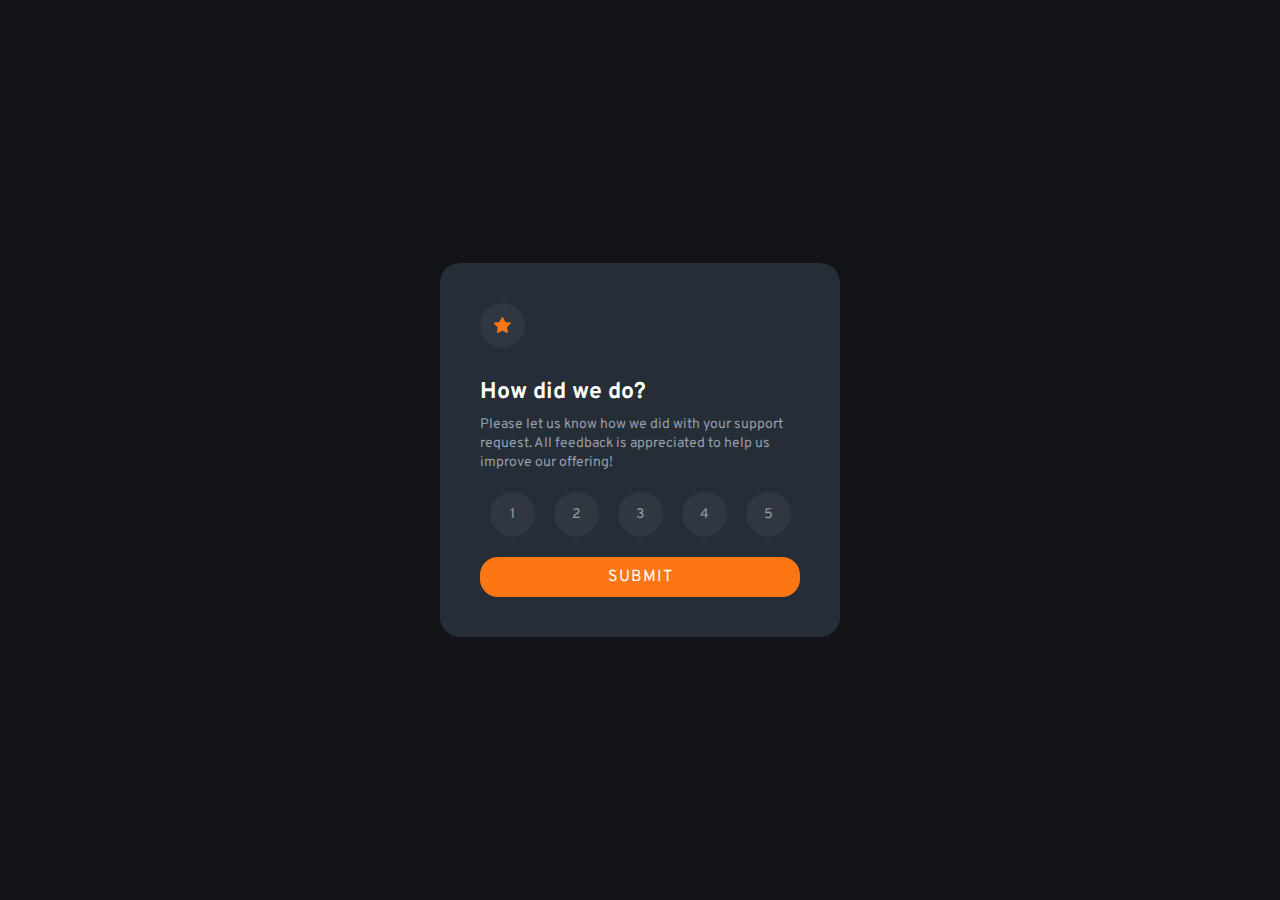
<file: index.html>
<!DOCTYPE html>
<html lang="pt-br">
<head>
  <meta charset="UTF-8">
  <meta name="viewport" content="width=device-width, initial-scale=1.0"> 
  <link rel="icon" type="image/png" sizes="32x32" href="./images/favicon-32x32.png">
  <link rel="stylesheet" href="css/style.css">
</head>
<title>Interactive rating</title>
<body>
  <main class="container">
    <section class="top-section">
      <div class="svg-container">
        <svg width="17" height="16" xmlns="http://www.w3.org/2000/svg"><path d="m9.067.43 1.99 4.031c.112.228.33.386.58.422l4.45.647a.772.772 0 0 1 .427 1.316l-3.22 3.138a.773.773 0 0 0-.222.683l.76 4.431a.772.772 0 0 1-1.12.813l-3.98-2.092a.773.773 0 0 0-.718 0l-3.98 2.092a.772.772 0 0 1-1.119-.813l.76-4.431a.77.77 0 0 0-.222-.683L.233 6.846A.772.772 0 0 1 .661 5.53l4.449-.647a.772.772 0 0 0 .58-.422L7.68.43a.774.774 0 0 1 1.387 0Z" fill="#FC7614"/></svg>
      </div>
      <h1 class="ts-title">How did we do?</h1>
      <p class="ts-paragraph">
        Please let us know how we did with your support request. All feedback is appreciated
        to help us improve our offering!
      </p>
    </section>
    <section class="bottom-section">
      <ul class="bs-list">
        <li class="bs-list-number" data-rate="1">1</li>
        <li class="bs-list-number" data-rate="2">2</li>
        <li class="bs-list-number" data-rate="3">3</li>
        <li class="bs-list-number" data-rate="4">4</li>
        <li class="bs-list-number" data-rate="5">5</li>
      </ul>
      <a href="thank-you.html" class="bs-button">SUBMIT</a>
    </section>
  </main>
  <script src="main.js"></script>
</body>
</html>
</file>
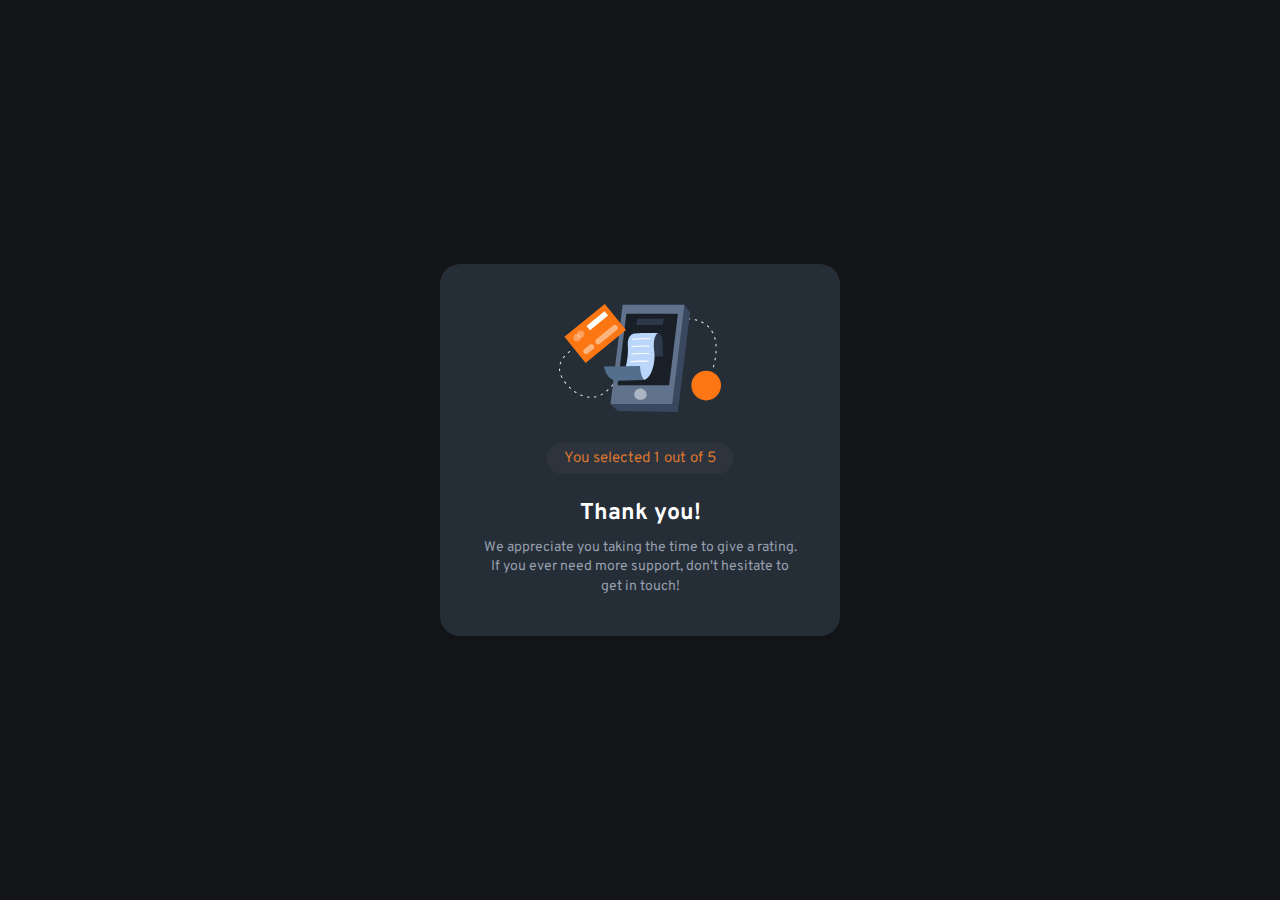
<file: nextPage.html>
<!DOCTYPE html>
<html lang="pt-br">
<head>
  <meta charset="UTF-8">
  <meta name="viewport" content="width=device-width, initial-scale=1.0"> 
  <link rel="icon" type="image/png" sizes="32x32" href="./images/favicon-32x32.png">
  <link rel="stylesheet" href="nextPage.css">
</head>
<body>
  <main class="container">
      <div class="svg-container">
        <svg width="162" height="108" xmlns="http://www.w3.org/2000/svg"><g fill="none"><path d="M30 93.744h-.044a23.456 23.456 0 0 1-1.61-.189.543.543 0 0 1 .155-1.076c.52.076 1.04.135 1.563.178a.538.538 0 0 1-.043 1.076l-.022.01Zm5.37-.205a.538.538 0 0 1-.08-1.076 19.51 19.51 0 0 0 1.54-.306.536.536 0 0 1 .645.403.538.538 0 0 1-.397.646c-.537.129-1.074.236-1.611.323l-.097.01Zm-12.137-1.312a.536.536 0 0 1-.183-.033 24.346 24.346 0 0 1-1.525-.608.539.539 0 0 1 .424-.99c.483.21.983.404 1.472.587a.538.538 0 0 1-.188 1.044Zm18.759-.829a.538.538 0 0 1-.242-1.022c.467-.226.934-.479 1.39-.742a.536.536 0 1 1 .538.93c-.478.275-.967.538-1.45.78a.536.536 0 0 1-.258.054h.022Zm-24.994-2.292a.536.536 0 0 1-.29-.08c-.457-.29-.913-.597-1.36-.91a.536.536 0 1 1 .612-.882c.436.307.876.597 1.322.883a.538.538 0 0 1-.284.99Zm30.772-1.544a.537.537 0 0 1-.408-.193.539.539 0 0 1 .06-.759l.117-.124c.355-.306.715-.624 1.074-.957a.537.537 0 1 1 .73.79c-.375.345-.74.673-1.106.985l-.123.102a.537.537 0 0 1-.344.156Zm-36.326-2.69a.537.537 0 0 1-.36-.14c-.402-.37-.8-.747-1.18-1.124a.539.539 0 0 1 .751-.769c.376.371.763.737 1.155 1.076a.538.538 0 0 1 .032.764.537.537 0 0 1-.398.194Zm41.305-2.21a.537.537 0 0 1-.398-.899c.355-.393.715-.79 1.074-1.2a.537.537 0 1 1 .806.71c-.365.415-.725.818-1.074 1.21a.537.537 0 0 1-.408.152v.026ZM6.724 79.723a.537.537 0 0 1-.424-.204 41.79 41.79 0 0 1-.989-1.308.539.539 0 0 1 .124-.753.536.536 0 0 1 .746.124c.312.425.629.85.962 1.27a.539.539 0 0 1-.42.871Zm50.579-2.383a.539.539 0 0 1-.419-.877c.338-.414.677-.828 1.015-1.253a.537.537 0 1 1 .838.672l-1.02 1.259a.537.537 0 0 1-.414.199ZM2.9 73.887a.537.537 0 0 1-.473-.312c-.257-.5-.499-1-.714-1.485a.539.539 0 0 1 .685-.72c.133.052.24.154.298.285.21.462.44.946.687 1.425a.539.539 0 0 1-.483.786v.021Zm58.753-2.028a.537.537 0 0 1-.424-.866l.988-1.275a.537.537 0 1 1 .848.656l-.988 1.275a.537.537 0 0 1-.424.188v.022ZM.682 67.286a.537.537 0 0 1-.537-.462A17.06 17.06 0 0 1 0 65.16a.538.538 0 1 1 1.074 0c.018.519.063 1.036.134 1.55a.539.539 0 0 1-.462.607l-.064-.032Zm65.24-.973a.537.537 0 0 1-.43-.867l.984-1.28a.536.536 0 0 1 .853.65l-.993 1.265a.537.537 0 0 1-.414.21v.022Zm88.49-2.96a.724.724 0 0 1-.15 0 .537.537 0 0 1-.366-.666c.134-.474.28-.99.424-1.544a.538.538 0 0 1 .655-.388.537.537 0 0 1 .382.662c-.145.538-.29 1.076-.43 1.565a.537.537 0 0 1-.515.372Zm-84.247-2.592a.536.536 0 0 1-.424-.867l.983-1.28a.54.54 0 1 1 .854.662l-.989 1.275a.537.537 0 0 1-.413.183l-.01.027Zm-68.924-.382a.536.536 0 0 1-.156 0 .538.538 0 0 1-.355-.673 21.47 21.47 0 0 1 .537-1.565.537.537 0 1 1 .994.403c-.193.49-.37.985-.537 1.474a.537.537 0 0 1-.473.334l-.01.027Zm154.782-3.863a.311.311 0 0 1-.102 0 .538.538 0 0 1-.43-.624c.097-.538.188-1.044.28-1.582a.545.545 0 1 1 1.073.178c-.09.538-.182 1.076-.279 1.614a.537.537 0 0 1-.542.414ZM74.46 55.209a.537.537 0 0 1-.424-.872l1.004-1.27a.537.537 0 1 1 .838.673l-.999 1.264a.537.537 0 0 1-.408.205h-.01ZM4.436 54.165a.539.539 0 0 1-.43-.855c.323-.436.666-.872 1.02-1.297a.537.537 0 1 1 .822.694 22.92 22.92 0 0 0-.977 1.237.537.537 0 0 1-.435.221Zm74.408-4.417a.539.539 0 0 1-.414-.877l1.026-1.248a.537.537 0 1 1 .843.667l-1.02 1.243a.537.537 0 0 1-.435.215Zm78.124-.161h-.043a.538.538 0 0 1-.494-.576c.043-.538.075-1.076.107-1.614a.538.538 0 0 1 .564-.538c.295.018.52.27.505.565a54.253 54.253 0 0 1-.107 1.614.538.538 0 0 1-.532.549ZM9.28 49.13a.537.537 0 0 1-.338-.958c.8-.646 1.316-.99 1.337-1.006a.536.536 0 0 1 .59.898s-.499.334-1.25.942a.536.536 0 0 1-.35.124h.011Zm74.075-4.74a.537.537 0 0 1-.403-.888c.35-.408.704-.817 1.074-1.22a.537.537 0 1 1 .806.71c-.355.403-.71.806-1.074 1.215a.537.537 0 0 1-.414.183h.01Zm73.742-1.797a.537.537 0 0 1-.537-.505 54.325 54.325 0 0 0-.118-1.614.54.54 0 1 1 1.074-.097c.048.538.091 1.076.118 1.614 0 .285-.221.52-.505.538l-.032.064Zm-69.064-3.416a.537.537 0 0 1-.392-.904c.365-.398.735-.79 1.106-1.178a.536.536 0 0 1 .779.737l-1.074 1.173a.537.537 0 0 1-.44.172h.02Zm68.092-3.502a.537.537 0 0 1-.537-.409 22.668 22.668 0 0 0-.408-1.533.539.539 0 0 1 1.03-.307c.151.538.296 1.05.425 1.587a.539.539 0 0 1-.398.651l-.112.01Zm-63.221-1.512a.537.537 0 0 1-.376-.92l1.165-1.13a.537.537 0 1 1 .763.76c-.387.365-.768.741-1.155 1.118a.537.537 0 0 1-.419.172h.022Zm5.14-4.745a.537.537 0 0 1-.355-.941l1.235-1.076a.539.539 0 1 1 .693.828c-.408.34-.817.689-1.225 1.039a.537.537 0 0 1-.37.15h.021Zm55.197-.575c-.247-.468-.505-.931-.779-1.378a.537.537 0 1 1 .918-.554c.285.463.537.947.811 1.431a.539.539 0 0 1-.478.791.537.537 0 0 1-.472-.29ZM103.5 25.055a.539.539 0 0 1-.322-.974c.44-.322.88-.634 1.32-.946a.537.537 0 0 1 .845.394.54.54 0 0 1-.227.488l-1.3.93a.536.536 0 0 1-.338.108h.022Zm46.132-1.56a.537.537 0 0 1-.381-.161c-.359-.359-.74-.717-1.144-1.076a.536.536 0 1 1 .709-.807c.408.36.81.742 1.197 1.135a.539.539 0 0 1 0 .759.537.537 0 0 1-.403.15h.022Zm-40.279-2.28a.537.537 0 0 1-.274-1.001c.473-.275.946-.538 1.418-.797a.54.54 0 0 1 .81.474.542.542 0 0 1-.273.468c-.467.253-.929.538-1.39.785a.536.536 0 0 1-.344.07h.053Zm34.737-1.894a.504.504 0 0 1-.258-.07c-.451-.248-.924-.49-1.407-.716a.539.539 0 0 1 .462-.974c.499.237.988.49 1.46.748a.538.538 0 0 1-.257 1.012Zm-28.49-1.195a.537.537 0 0 1-.2-1.038c.505-.204 1.01-.398 1.52-.581a.537.537 0 0 1 .366 1.011c-.495.178-.989.366-1.483.57a.536.536 0 0 1-.247.038h.043Zm22.045-1.452a.777.777 0 0 1-.156 0c-.505-.15-1.02-.29-1.53-.41a.553.553 0 0 1 .252-1.075c.537.129 1.074.269 1.611.425a.542.542 0 0 1-.15 1.076l-.027-.016Zm-15.456-.597a.537.537 0 0 1-.118-1.066c.537-.107 1.074-.21 1.61-.29a.543.543 0 0 1 .59.735.544.544 0 0 1-.423.34c-.537.082-1.036.178-1.557.286a.365.365 0 0 1-.102-.005Zm8.555-.603h-.038a32.41 32.41 0 0 0-1.579-.06.538.538 0 0 1 0-1.075c.537 0 1.074.027 1.638.06a.538.538 0 0 1-.032 1.075h.01Z" fill="#E6E6E6"/><path fill="#39475F" d="M119.847 100.221H58.146L70.332.793h55.025l5.747 7.601z"/><path fill="#61728D" d="M113.172 100.221H51.465L63.651.793h61.706z"/><path fill="#181F27" d="M110.132 81.354H58.576l8.791-71.695h51.557z"/><path fill="#1E252E" d="m92.743 50.055 14.897.177-.29 2.308-14.607-.252z"/><path fill="#39475F" d="m51.465 100.221 7.422 6.864 60.037.915.923-7.779z"/><path d="M99.096 29.058s2.572.183 3.888 5.03c1.316 4.847.865 18.377.865 18.377l-11.096-.177s-5.537-20.137 6.343-23.23Z" fill="#2D394B"/><path fill="#FC7614" d="M5.42 32.843 45.778 0l21.18 26.119L26.603 58.96z"/><path fill="#FFF" d="M27.49 21.931 45.56 7.226l3.497 4.313-18.07 14.706z"/><path d="m25.272 45.175 5.338-4.345a2.772 2.772 0 0 1 3.902.404 2.781 2.781 0 0 1-.404 3.91l-5.338 4.344a2.772 2.772 0 0 1-3.903-.404 2.781 2.781 0 0 1 .405-3.91ZM37.33 35.365l16.89-13.743a2.772 2.772 0 0 1 3.902.404 2.781 2.781 0 0 1-.405 3.909L40.83 39.679a2.772 2.772 0 0 1-3.903-.404 2.781 2.781 0 0 1 .405-3.91Z" fill="#FFF" opacity=".46"/><ellipse fill="#FFF" opacity=".3" cx="17.937" cy="33.636" rx="3.673" ry="3.68"/><ellipse fill="#FFF" opacity=".3" cx="21.664" cy="30.284" rx="3.673" ry="3.68"/><path d="M99.096 29.058s-5.838 2.103-3.803 18.581c1.493 12.073-3.55 28.056-11.004 28.25-7.454.193-21.202-.463-21.202-.463s7.159-18.56 5.676-34.145a14.786 14.786 0 0 1 .763-6.456c.87-2.373 2.487-4.842 5.494-5.245 6.004-.818 24.076-.522 24.076-.522Z" fill="#BAD6FA"/><path d="m58.957 76.63 26.342-.537s-4.017-3.992-4.27-14.154l-36.234.538a31.494 31.494 0 0 0 2.841 7.531 12.547 12.547 0 0 0 11.32 6.623Z" fill="#546F8D"/><path fill="#2D394B" d="m78.21 14.834-.918 6.041h26.621l.806-6.041z"/><path d="M85.54 86.19c-2.872-2.517-7.416-2.022-9.446 1.222a4.955 4.955 0 0 0-.8 2.647c0 3.98 2.744 6.59 8.227 5.492 4.184-.839 5.779-6.073 2.02-9.36Z" fill="#FFF" opacity=".48"/><ellipse fill="#FC7614" cx="147.188" cy="81.542" rx="14.812" ry="14.837"/><path d="M73.731 35.75a.537.537 0 0 1-.038-1.076c.113 0 11.343-.828 17.363-.29a.54.54 0 0 1-.096 1.076c-5.908-.538-17.079.274-17.186.285l-.043.005Zm-.891 7.279a.538.538 0 0 1-.038-1.076c.113 0 11.342-.828 17.363-.29a.54.54 0 0 1-.097 1.076c-5.907-.538-17.073.28-17.185.285l-.043.005Zm-.102 7.564a.538.538 0 0 1-.043-1.076c.112 0 11.347-.829 17.362-.29a.54.54 0 0 1-.096 1.075c-5.908-.538-17.073.28-17.186.286l-.037.005Zm-.715 7.564a.537.537 0 0 1-.037-1.076c.112 0 11.342-.829 17.362-.285a.54.54 0 0 1-.096 1.076c-5.908-.538-17.073.28-17.186.285h-.043Z" fill="#FFF"/></g></svg>
      </div>
      <div class="rating-container">
          <p class="rating-paragraph">You selected <span class="selected-rating">1</span> out of 5</p>
      </div>
      <h1 class="title">Thank you!</h1>
      <p class="text-paragraph">
        We appreciate you taking the time to give a rating. If you ever need more support, don't hesitate to get in touch!
      </p>
  </main>
  <!-- <div class="attribution">
    Challenge by <a href="https://www.frontendmentor.io?ref=challenge" target="_blank">Frontend Mentor</a>. 
    Coded by <a href="#">Your Name Here</a>.
  </div> -->
</body>
</html>
</file>
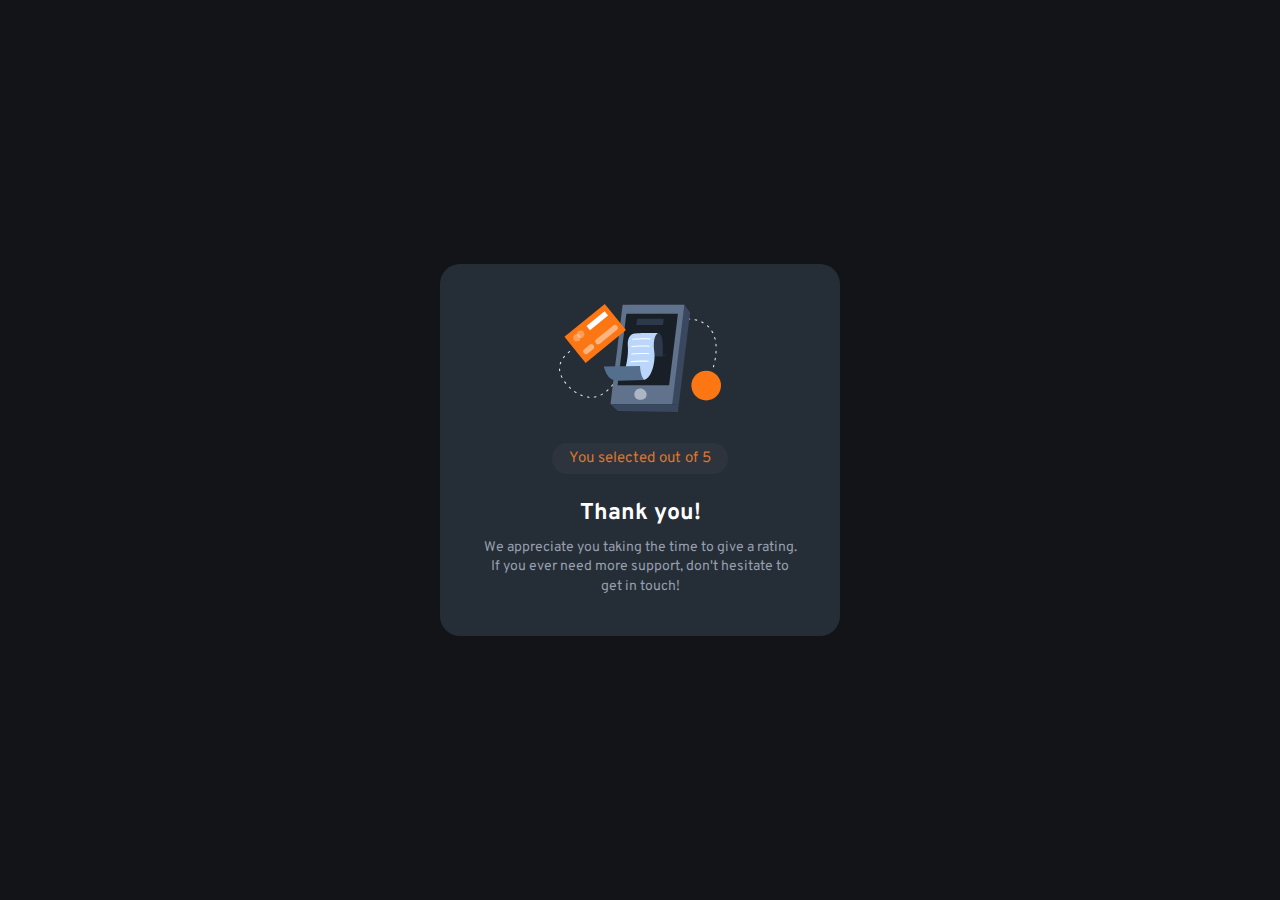
<file: thank-you.html>
<!DOCTYPE html>
<html lang="pt-br">
<head>
  <meta charset="UTF-8">
  <meta name="viewport" content="width=device-width, initial-scale=1.0"> 
  <link rel="icon" type="image/png" sizes="32x32" href="./images/favicon-32x32.png">
  <link rel="stylesheet" href="css/thank-you.css">
</head>
<title>Interactive rating</title>
<body>
  <main class="container">
      <div class="svg-container">
        <svg width="162" height="108" xmlns="http://www.w3.org/2000/svg"><g fill="none"><path d="M30 93.744h-.044a23.456 23.456 0 0 1-1.61-.189.543.543 0 0 1 .155-1.076c.52.076 1.04.135 1.563.178a.538.538 0 0 1-.043 1.076l-.022.01Zm5.37-.205a.538.538 0 0 1-.08-1.076 19.51 19.51 0 0 0 1.54-.306.536.536 0 0 1 .645.403.538.538 0 0 1-.397.646c-.537.129-1.074.236-1.611.323l-.097.01Zm-12.137-1.312a.536.536 0 0 1-.183-.033 24.346 24.346 0 0 1-1.525-.608.539.539 0 0 1 .424-.99c.483.21.983.404 1.472.587a.538.538 0 0 1-.188 1.044Zm18.759-.829a.538.538 0 0 1-.242-1.022c.467-.226.934-.479 1.39-.742a.536.536 0 1 1 .538.93c-.478.275-.967.538-1.45.78a.536.536 0 0 1-.258.054h.022Zm-24.994-2.292a.536.536 0 0 1-.29-.08c-.457-.29-.913-.597-1.36-.91a.536.536 0 1 1 .612-.882c.436.307.876.597 1.322.883a.538.538 0 0 1-.284.99Zm30.772-1.544a.537.537 0 0 1-.408-.193.539.539 0 0 1 .06-.759l.117-.124c.355-.306.715-.624 1.074-.957a.537.537 0 1 1 .73.79c-.375.345-.74.673-1.106.985l-.123.102a.537.537 0 0 1-.344.156Zm-36.326-2.69a.537.537 0 0 1-.36-.14c-.402-.37-.8-.747-1.18-1.124a.539.539 0 0 1 .751-.769c.376.371.763.737 1.155 1.076a.538.538 0 0 1 .032.764.537.537 0 0 1-.398.194Zm41.305-2.21a.537.537 0 0 1-.398-.899c.355-.393.715-.79 1.074-1.2a.537.537 0 1 1 .806.71c-.365.415-.725.818-1.074 1.21a.537.537 0 0 1-.408.152v.026ZM6.724 79.723a.537.537 0 0 1-.424-.204 41.79 41.79 0 0 1-.989-1.308.539.539 0 0 1 .124-.753.536.536 0 0 1 .746.124c.312.425.629.85.962 1.27a.539.539 0 0 1-.42.871Zm50.579-2.383a.539.539 0 0 1-.419-.877c.338-.414.677-.828 1.015-1.253a.537.537 0 1 1 .838.672l-1.02 1.259a.537.537 0 0 1-.414.199ZM2.9 73.887a.537.537 0 0 1-.473-.312c-.257-.5-.499-1-.714-1.485a.539.539 0 0 1 .685-.72c.133.052.24.154.298.285.21.462.44.946.687 1.425a.539.539 0 0 1-.483.786v.021Zm58.753-2.028a.537.537 0 0 1-.424-.866l.988-1.275a.537.537 0 1 1 .848.656l-.988 1.275a.537.537 0 0 1-.424.188v.022ZM.682 67.286a.537.537 0 0 1-.537-.462A17.06 17.06 0 0 1 0 65.16a.538.538 0 1 1 1.074 0c.018.519.063 1.036.134 1.55a.539.539 0 0 1-.462.607l-.064-.032Zm65.24-.973a.537.537 0 0 1-.43-.867l.984-1.28a.536.536 0 0 1 .853.65l-.993 1.265a.537.537 0 0 1-.414.21v.022Zm88.49-2.96a.724.724 0 0 1-.15 0 .537.537 0 0 1-.366-.666c.134-.474.28-.99.424-1.544a.538.538 0 0 1 .655-.388.537.537 0 0 1 .382.662c-.145.538-.29 1.076-.43 1.565a.537.537 0 0 1-.515.372Zm-84.247-2.592a.536.536 0 0 1-.424-.867l.983-1.28a.54.54 0 1 1 .854.662l-.989 1.275a.537.537 0 0 1-.413.183l-.01.027Zm-68.924-.382a.536.536 0 0 1-.156 0 .538.538 0 0 1-.355-.673 21.47 21.47 0 0 1 .537-1.565.537.537 0 1 1 .994.403c-.193.49-.37.985-.537 1.474a.537.537 0 0 1-.473.334l-.01.027Zm154.782-3.863a.311.311 0 0 1-.102 0 .538.538 0 0 1-.43-.624c.097-.538.188-1.044.28-1.582a.545.545 0 1 1 1.073.178c-.09.538-.182 1.076-.279 1.614a.537.537 0 0 1-.542.414ZM74.46 55.209a.537.537 0 0 1-.424-.872l1.004-1.27a.537.537 0 1 1 .838.673l-.999 1.264a.537.537 0 0 1-.408.205h-.01ZM4.436 54.165a.539.539 0 0 1-.43-.855c.323-.436.666-.872 1.02-1.297a.537.537 0 1 1 .822.694 22.92 22.92 0 0 0-.977 1.237.537.537 0 0 1-.435.221Zm74.408-4.417a.539.539 0 0 1-.414-.877l1.026-1.248a.537.537 0 1 1 .843.667l-1.02 1.243a.537.537 0 0 1-.435.215Zm78.124-.161h-.043a.538.538 0 0 1-.494-.576c.043-.538.075-1.076.107-1.614a.538.538 0 0 1 .564-.538c.295.018.52.27.505.565a54.253 54.253 0 0 1-.107 1.614.538.538 0 0 1-.532.549ZM9.28 49.13a.537.537 0 0 1-.338-.958c.8-.646 1.316-.99 1.337-1.006a.536.536 0 0 1 .59.898s-.499.334-1.25.942a.536.536 0 0 1-.35.124h.011Zm74.075-4.74a.537.537 0 0 1-.403-.888c.35-.408.704-.817 1.074-1.22a.537.537 0 1 1 .806.71c-.355.403-.71.806-1.074 1.215a.537.537 0 0 1-.414.183h.01Zm73.742-1.797a.537.537 0 0 1-.537-.505 54.325 54.325 0 0 0-.118-1.614.54.54 0 1 1 1.074-.097c.048.538.091 1.076.118 1.614 0 .285-.221.52-.505.538l-.032.064Zm-69.064-3.416a.537.537 0 0 1-.392-.904c.365-.398.735-.79 1.106-1.178a.536.536 0 0 1 .779.737l-1.074 1.173a.537.537 0 0 1-.44.172h.02Zm68.092-3.502a.537.537 0 0 1-.537-.409 22.668 22.668 0 0 0-.408-1.533.539.539 0 0 1 1.03-.307c.151.538.296 1.05.425 1.587a.539.539 0 0 1-.398.651l-.112.01Zm-63.221-1.512a.537.537 0 0 1-.376-.92l1.165-1.13a.537.537 0 1 1 .763.76c-.387.365-.768.741-1.155 1.118a.537.537 0 0 1-.419.172h.022Zm5.14-4.745a.537.537 0 0 1-.355-.941l1.235-1.076a.539.539 0 1 1 .693.828c-.408.34-.817.689-1.225 1.039a.537.537 0 0 1-.37.15h.021Zm55.197-.575c-.247-.468-.505-.931-.779-1.378a.537.537 0 1 1 .918-.554c.285.463.537.947.811 1.431a.539.539 0 0 1-.478.791.537.537 0 0 1-.472-.29ZM103.5 25.055a.539.539 0 0 1-.322-.974c.44-.322.88-.634 1.32-.946a.537.537 0 0 1 .845.394.54.54 0 0 1-.227.488l-1.3.93a.536.536 0 0 1-.338.108h.022Zm46.132-1.56a.537.537 0 0 1-.381-.161c-.359-.359-.74-.717-1.144-1.076a.536.536 0 1 1 .709-.807c.408.36.81.742 1.197 1.135a.539.539 0 0 1 0 .759.537.537 0 0 1-.403.15h.022Zm-40.279-2.28a.537.537 0 0 1-.274-1.001c.473-.275.946-.538 1.418-.797a.54.54 0 0 1 .81.474.542.542 0 0 1-.273.468c-.467.253-.929.538-1.39.785a.536.536 0 0 1-.344.07h.053Zm34.737-1.894a.504.504 0 0 1-.258-.07c-.451-.248-.924-.49-1.407-.716a.539.539 0 0 1 .462-.974c.499.237.988.49 1.46.748a.538.538 0 0 1-.257 1.012Zm-28.49-1.195a.537.537 0 0 1-.2-1.038c.505-.204 1.01-.398 1.52-.581a.537.537 0 0 1 .366 1.011c-.495.178-.989.366-1.483.57a.536.536 0 0 1-.247.038h.043Zm22.045-1.452a.777.777 0 0 1-.156 0c-.505-.15-1.02-.29-1.53-.41a.553.553 0 0 1 .252-1.075c.537.129 1.074.269 1.611.425a.542.542 0 0 1-.15 1.076l-.027-.016Zm-15.456-.597a.537.537 0 0 1-.118-1.066c.537-.107 1.074-.21 1.61-.29a.543.543 0 0 1 .59.735.544.544 0 0 1-.423.34c-.537.082-1.036.178-1.557.286a.365.365 0 0 1-.102-.005Zm8.555-.603h-.038a32.41 32.41 0 0 0-1.579-.06.538.538 0 0 1 0-1.075c.537 0 1.074.027 1.638.06a.538.538 0 0 1-.032 1.075h.01Z" fill="#E6E6E6"/><path fill="#39475F" d="M119.847 100.221H58.146L70.332.793h55.025l5.747 7.601z"/><path fill="#61728D" d="M113.172 100.221H51.465L63.651.793h61.706z"/><path fill="#181F27" d="M110.132 81.354H58.576l8.791-71.695h51.557z"/><path fill="#1E252E" d="m92.743 50.055 14.897.177-.29 2.308-14.607-.252z"/><path fill="#39475F" d="m51.465 100.221 7.422 6.864 60.037.915.923-7.779z"/><path d="M99.096 29.058s2.572.183 3.888 5.03c1.316 4.847.865 18.377.865 18.377l-11.096-.177s-5.537-20.137 6.343-23.23Z" fill="#2D394B"/><path fill="#FC7614" d="M5.42 32.843 45.778 0l21.18 26.119L26.603 58.96z"/><path fill="#FFF" d="M27.49 21.931 45.56 7.226l3.497 4.313-18.07 14.706z"/><path d="m25.272 45.175 5.338-4.345a2.772 2.772 0 0 1 3.902.404 2.781 2.781 0 0 1-.404 3.91l-5.338 4.344a2.772 2.772 0 0 1-3.903-.404 2.781 2.781 0 0 1 .405-3.91ZM37.33 35.365l16.89-13.743a2.772 2.772 0 0 1 3.902.404 2.781 2.781 0 0 1-.405 3.909L40.83 39.679a2.772 2.772 0 0 1-3.903-.404 2.781 2.781 0 0 1 .405-3.91Z" fill="#FFF" opacity=".46"/><ellipse fill="#FFF" opacity=".3" cx="17.937" cy="33.636" rx="3.673" ry="3.68"/><ellipse fill="#FFF" opacity=".3" cx="21.664" cy="30.284" rx="3.673" ry="3.68"/><path d="M99.096 29.058s-5.838 2.103-3.803 18.581c1.493 12.073-3.55 28.056-11.004 28.25-7.454.193-21.202-.463-21.202-.463s7.159-18.56 5.676-34.145a14.786 14.786 0 0 1 .763-6.456c.87-2.373 2.487-4.842 5.494-5.245 6.004-.818 24.076-.522 24.076-.522Z" fill="#BAD6FA"/><path d="m58.957 76.63 26.342-.537s-4.017-3.992-4.27-14.154l-36.234.538a31.494 31.494 0 0 0 2.841 7.531 12.547 12.547 0 0 0 11.32 6.623Z" fill="#546F8D"/><path fill="#2D394B" d="m78.21 14.834-.918 6.041h26.621l.806-6.041z"/><path d="M85.54 86.19c-2.872-2.517-7.416-2.022-9.446 1.222a4.955 4.955 0 0 0-.8 2.647c0 3.98 2.744 6.59 8.227 5.492 4.184-.839 5.779-6.073 2.02-9.36Z" fill="#FFF" opacity=".48"/><ellipse fill="#FC7614" cx="147.188" cy="81.542" rx="14.812" ry="14.837"/><path d="M73.731 35.75a.537.537 0 0 1-.038-1.076c.113 0 11.343-.828 17.363-.29a.54.54 0 0 1-.096 1.076c-5.908-.538-17.079.274-17.186.285l-.043.005Zm-.891 7.279a.538.538 0 0 1-.038-1.076c.113 0 11.342-.828 17.363-.29a.54.54 0 0 1-.097 1.076c-5.907-.538-17.073.28-17.185.285l-.043.005Zm-.102 7.564a.538.538 0 0 1-.043-1.076c.112 0 11.347-.829 17.362-.29a.54.54 0 0 1-.096 1.075c-5.908-.538-17.073.28-17.186.286l-.037.005Zm-.715 7.564a.537.537 0 0 1-.037-1.076c.112 0 11.342-.829 17.362-.285a.54.54 0 0 1-.096 1.076c-5.908-.538-17.073.28-17.186.285h-.043Z" fill="#FFF"/></g></svg>
      </div>
      <div class="rating-container">
          <p class="rating-paragraph">You selected <span class="selected-rating"></span> out of 5</p>
      </div>
      <h1 class="title">Thank you!</h1>
      <p class="text-paragraph">
        We appreciate you taking the time to give a rating. If you ever need more support, don't hesitate to get in touch!
      </p>
  </main>
  <script src="main.js"></script>
</body>
</html>
</file>
<file: css/style.css>
@import url('https://fonts.googleapis.com/css2?family=Overpass:wght@400;700&display=swap');

*{
    padding: 0;
    margin: 0;
    box-sizing: border-box;
    font-family: 'Overpass', sans-serif;
}

body{
    display: flex;
    justify-content: center;
    align-items: center;
    min-height: 100vh;
    background-color: hsl(216, 12%, 8%);
}

.container{
    width: 400px;
    background-color: hsl(213, 19%, 18%);
    padding: 40px;
    border-radius: 20px;
}

.top-section{
    display: flex;
    flex-direction: column;
}

.svg-container{
    margin-bottom: 30px;
    width: 45px;
    height: 45px;
    background-color: hsl(214, 15%, 22%);
    color: hsl(217, 12%, 63%);
    border-radius: 50%;
    display: flex;
    align-items: center;
    justify-content: center;
}

.ts-title{
    color: hsl(0, 0%, 100%);
    font-weight: 700;
    margin-bottom: 8px;
    font-size: 23px;
}

.ts-paragraph{
    font-size: 14px;
    color: hsl(217, 12%, 63%);
    line-height: 1.2rem;
    font-weight: 400;
    margin-bottom: 20px;
}

.bottom-section{
    display: flex;
    flex-direction: column;
    gap: 20px;
}

.bs-list{
    display: flex;
    list-style: none;
    justify-content: space-around;
}

.bs-list li{
    width: 45px;
    height: 45px;
    background-color: hsl(214, 15%, 22%);
    color: hsl(217, 12%, 63%);
    border-radius: 50%;
    display: flex;
    align-items: center;
    justify-content: center;
    font-size: 14px;
    cursor: pointer;
    transition: ease-in .3s;
}

.bs-list li:hover{
    background-color: #FC7614;
    color: white;
}

.bs-list-number.active{
    background-color: hsl(217, 12%, 63%);
    color: white; 
}

.bs-button{
    padding: 10px;
    text-align: center;
    height: 40px;
    border-radius: 18px;
    background-color: #FC7614;
    outline: none;
    border: 0;
    color: white;
    letter-spacing: 1px;
    transition: ease-in .3s;
    text-decoration: none;
}

.bs-button:hover{
    background-color: white;
    color: #FC7614;
}

@media screen and (max-width: 375px){
    .container{
        width: 320px;
        padding: 20px;
    }

    .svg-container{
        margin-bottom: 20px;
    }

    .ts-paragraph{
        margin-bottom: 25px;
        line-height: 1.3rem;
    }

    .bs-button{
        font-size: 13px;
        padding-top: 12px;
        margin-bottom: 20px;
    }
}
</file>
<file: nextPage.css>
@import url('https://fonts.googleapis.com/css2?family=Overpass:wght@400;700&display=swap');

*{
    padding: 0;
    margin: 0;
    box-sizing: border-box;
    font-family: 'Overpass', sans-serif;
}

body{
    display: flex;
    justify-content: center;
    align-items: center;
    min-height: 100vh;
    background-color: hsl(216, 12%, 8%);
}

.container{
    width: 400px;
    background-color: hsl(213, 19%, 18%);
    padding: 40px;
    border-radius: 20px;
    display: flex;
    flex-direction: column;
    justify-content:  center;
    align-items: center;
    gap: 25px;
}

.rating-container{
    background-color: hsl(216, 14%, 21%);
    padding: 6px 17px;
    border-radius: 15px;
}

.rating-paragraph{
    font-size: 15px;
    color: #da762f;
}

.title{
    color: hsl(0, 0%, 100%);
    font-weight: 700;
    font-size: 23px;
    margin-bottom: -15px;
}

.text-paragraph{
    font-size: 14px;
    color: hsl(217, 12%, 63%);
    line-height: 1.2rem;
    font-weight: 400;
    text-align: center;
}
</file>
<file: css/thank-you.css>
@import url('https://fonts.googleapis.com/css2?family=Overpass:wght@400;700&display=swap');

*{
    padding: 0;
    margin: 0;
    box-sizing: border-box;
    font-family: 'Overpass', sans-serif;
}

body{
    display: flex;
    justify-content: center;
    align-items: center;
    min-height: 100vh;
    background-color: hsl(216, 12%, 8%);
}

.container{
    width: 400px;
    background-color: hsl(213, 19%, 18%);
    padding: 40px;
    border-radius: 20px;
    display: flex;
    flex-direction: column;
    justify-content:  center;
    align-items: center;
    gap: 25px;
}

.rating-container{
    background-color: hsl(216, 14%, 21%);
    padding: 6px 17px;
    border-radius: 15px;
}

.rating-paragraph{
    font-size: 15px;
    color: #da762f;
}

.title{
    color: hsl(0, 0%, 100%);
    font-weight: 700;
    font-size: 23px;
    margin-bottom: -15px;
}

.text-paragraph{
    font-size: 14px;
    color: hsl(217, 12%, 63%);
    line-height: 1.2rem;
    font-weight: 400;
    text-align: center;
}

@media screen and (max-width: 410px){
    .container{
        width: 320px;
        padding: 20px;
    }

    .text-paragraph{
        margin-bottom: 19px;
        line-height: 1.3rem;
    }
}
</file>
